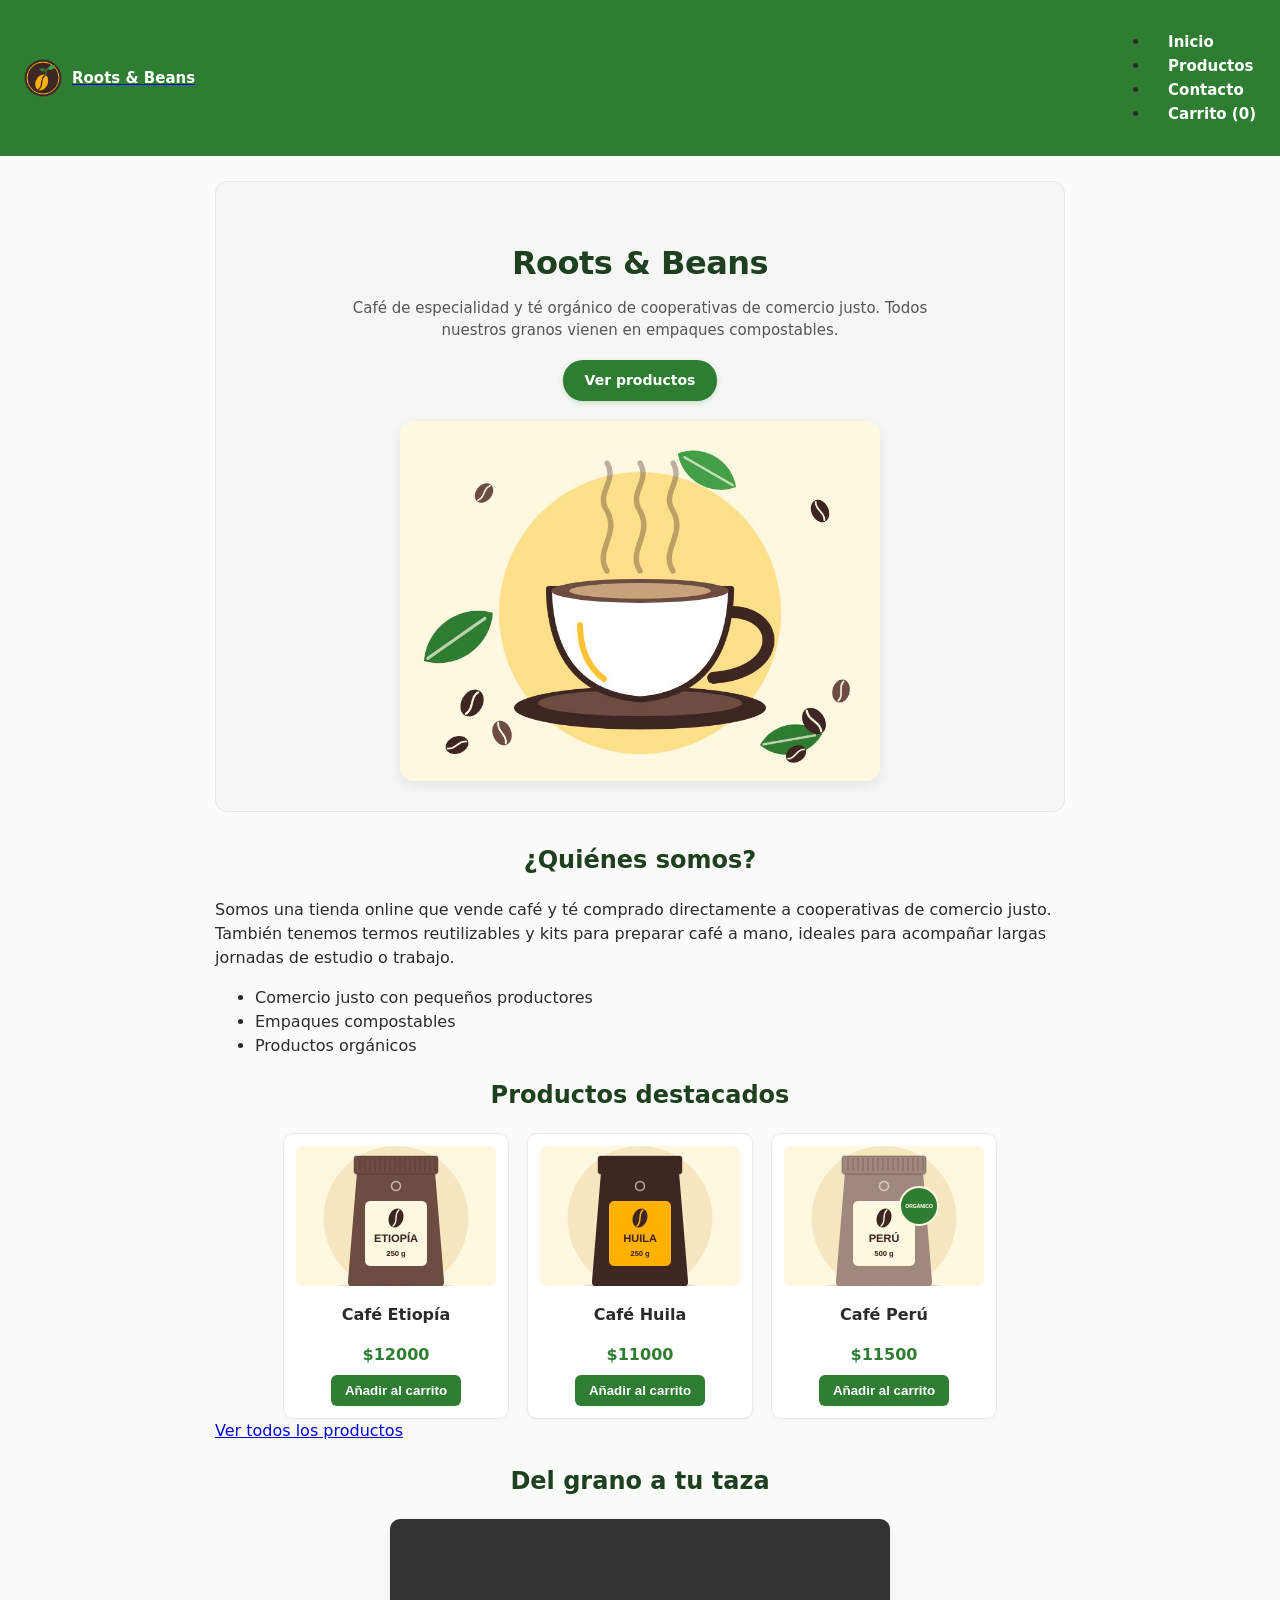
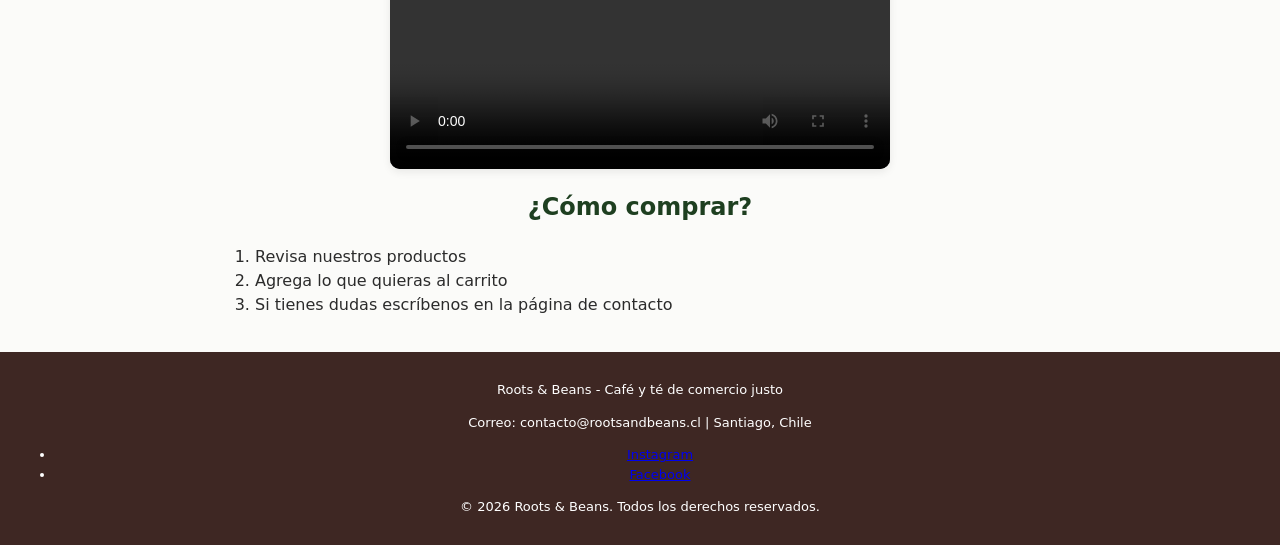
<file: index.html>
<!DOCTYPE html>
<html lang="es">
<head>
    <meta charset="UTF-8">
    <meta name="viewport" content="width=device-width, initial-scale=1.0">
    <meta name="description" content="Tienda online de café de especialidad y té orgánico de comercio justo">
    <title>Roots & Beans - Inicio</title>
    <link rel="stylesheet" href="Css/estilos.css">
</head>
<body>


    <header>
        <a href="index.html" class="logo-contenedor"><img src="Img/logo.png" alt="Logo Roots & Beans"><span>Roots & Beans</span></a>
        <nav>
            <ul>
                <li><a href="index.html" class="activo">Inicio</a></li>
                <li><a href="productos.html">Productos</a></li>
                <li><a href="contacto.html">Contacto</a></li>
                <li><a href="productos.html#carrito">Carrito (<span id="contador-carrito">0</span>)</a></li>
            </ul>
        </nav>
    </header>

    <main>
    
        <section class="banner">
            <h1>Roots & Beans</h1>
            <p>Café de especialidad y té orgánico de cooperativas de comercio justo. Todos nuestros granos vienen en empaques compostables.</p>
            <a href="productos.html" class="btn">Ver productos</a>
            <img src="Img/banner.jpg" alt="Taza de café con granos y hojas de té">
        </section>

        
        <section class="nosotros">
            <h2>¿Quiénes somos?</h2>
            <p>Somos una tienda online que vende café y té comprado directamente a cooperativas de comercio justo. También tenemos termos reutilizables y kits para preparar café a mano, ideales para acompañar largas jornadas de estudio o trabajo.</p>
            <ul>
                <li>Comercio justo con pequeños productores</li>
                <li>Empaques compostables</li>
                <li>Productos orgánicos</li>
            </ul>
        </section>

    
        <section class="destacados">
            <h2>Productos destacados</h2>
            <div id="contenedor-destacados" class="grid-productos"></div>
            <a href="productos.html" class="btn">Ver todos los productos</a>
        </section>

        <section class="seccion-video">
            <h2>Del grano a tu taza</h2>
            <video controls width="600">
                <source src="video/proceso-cafe.mp4" type="video/mp4">
                Tu navegador no soporta videos.
            </video>
        </section>

        
        <section class="como-comprar">
            <h2>¿Cómo comprar?</h2>
            <ol>
                <li>Revisa nuestros productos</li>
                <li>Agrega lo que quieras al carrito</li>
                <li>Si tienes dudas escríbenos en la página de contacto</li>
            </ol>
        </section>
    </main>

    <footer>
        <p>Roots & Beans - Café y té de comercio justo</p>
        <p>Correo: contacto@rootsandbeans.cl | Santiago, Chile</p>
        <ul>
            <li><a href="https://www.instagram.com" target="_blank">Instagram</a></li>
            <li><a href="https://www.facebook.com" target="_blank">Facebook</a></li>
        </ul>
        <p>&copy; 2026 Roots & Beans. Todos los derechos reservados.</p>
    </footer>

    <script src="Js/producto.js"></script>
</body>
</html>
</file>
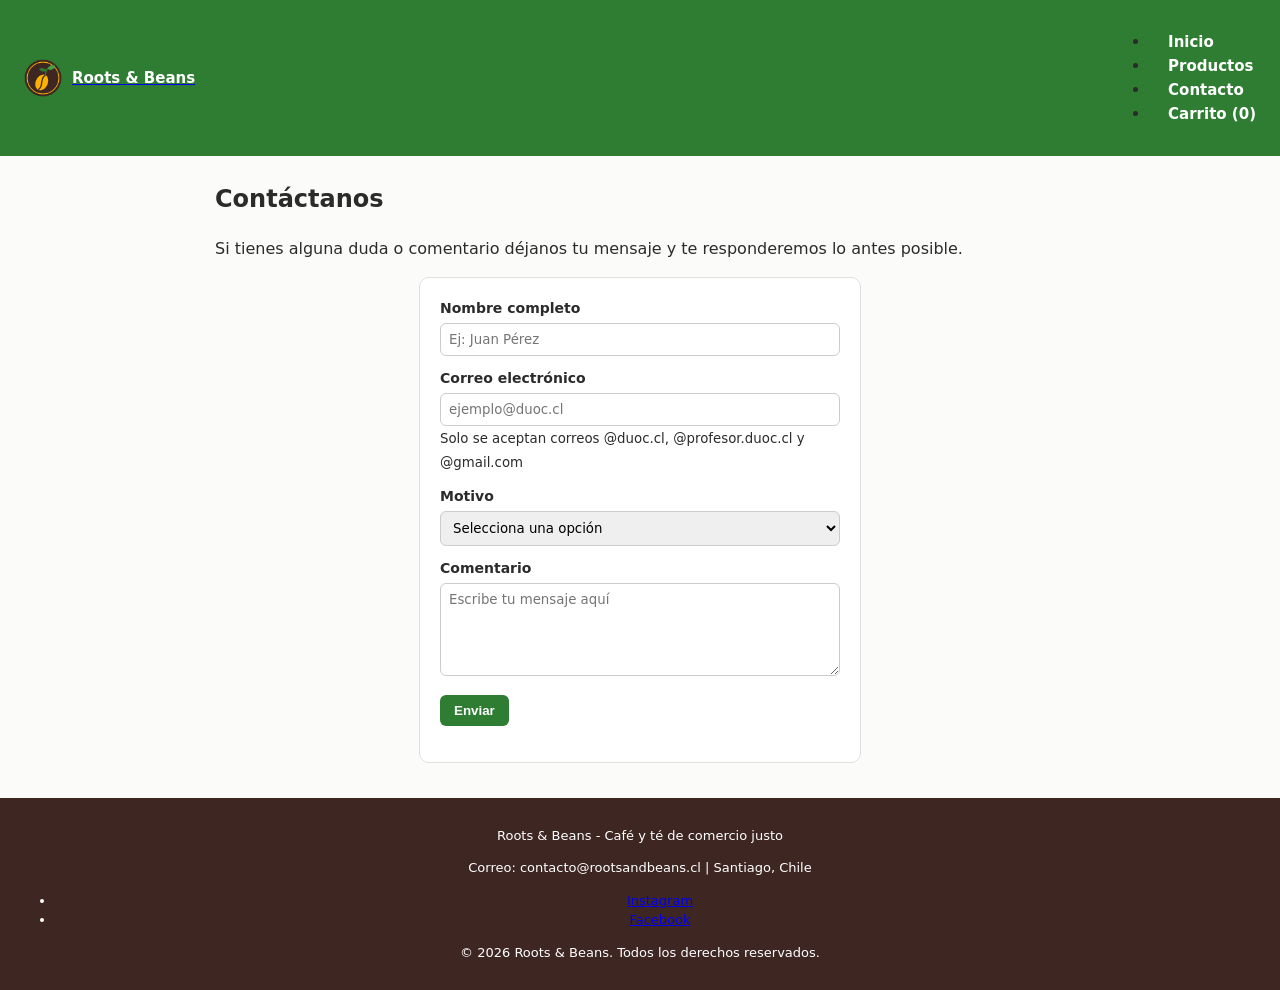
<file: contacto.html>
<!DOCTYPE html>
<html lang="es">
<head>
    <meta charset="UTF-8">
    <meta name="viewport" content="width=device-width, initial-scale=1.0">
    <meta name="description" content="Contacto de Roots & Beans">
    <title>Roots & Beans - Contacto</title>
    <link rel="stylesheet" href="Css/estilos.css">
</head>
<body>

    <header>
        <a href="index.html" class="logo-contenedor"><img src="Img/logo.png" alt="Logo Roots & Beans"><span>Roots & Beans</span></a>
        <nav>
            <ul>
                <li><a href="index.html">Inicio</a></li>
                <li><a href="productos.html">Productos</a></li>
                <li><a href="contacto.html" class="activo">Contacto</a></li>
                <li><a href="productos.html#carrito">Carrito (<span id="contador-carrito">0</span>)</a></li>
            </ul>
        </nav>
    </header>

    <main>
        <section class="contacto">
            <h1>Contáctanos</h1>
            <p>Si tienes alguna duda o comentario déjanos tu mensaje y te responderemos lo antes posible.</p>

            <form id="form-contacto" class="formulario-contacto" novalidate>
                <div class="campo">
                    <label for="nombre">Nombre completo</label>
                    <input type="text" id="nombre" name="nombre" maxlength="100" placeholder="Ej: Juan Pérez" required>
                    <span class="error" id="error-nombre"></span>
                </div>

                <div class="campo">
                    <label for="correo">Correo electrónico</label>
                    <input type="email" id="correo" name="correo" maxlength="100" placeholder="ejemplo@duoc.cl" required>
                    <small>Solo se aceptan correos @duoc.cl, @profesor.duoc.cl y @gmail.com</small>
                    <span class="error" id="error-correo"></span>
                </div>

                <div class="campo">
                    <label for="motivo">Motivo</label>
                    <select id="motivo" name="motivo">
                        <option value="">Selecciona una opción</option>
                        <option value="consulta">Consulta</option>
                        <option value="pedido">Pedido</option>
                        <option value="reclamo">Reclamo</option>
                        <option value="otro">Otro</option>
                    </select>
                </div>

                <div class="campo">
                    <label for="mensaje">Comentario</label>
                    <textarea id="mensaje" name="mensaje" rows="5" maxlength="500" placeholder="Escribe tu mensaje aquí" required></textarea>
                    <span class="error" id="error-mensaje"></span>
                </div>

                <button type="submit" class="btn">Enviar</button>
                <p id="mensaje-exito"></p>
            </form>
        </section>
    </main>


    <footer>
        <p>Roots & Beans - Café y té de comercio justo</p>
        <p>Correo: contacto@rootsandbeans.cl | Santiago, Chile</p>
        <ul>
            <li><a href="https://www.instagram.com" target="_blank">Instagram</a></li>
            <li><a href="https://www.facebook.com" target="_blank">Facebook</a></li>
        </ul>
        <p>&copy; 2026 Roots & Beans. Todos los derechos reservados.</p>
    </footer>

    <script src="Js/contacto.js"></script>
</body>
</html>
</file>
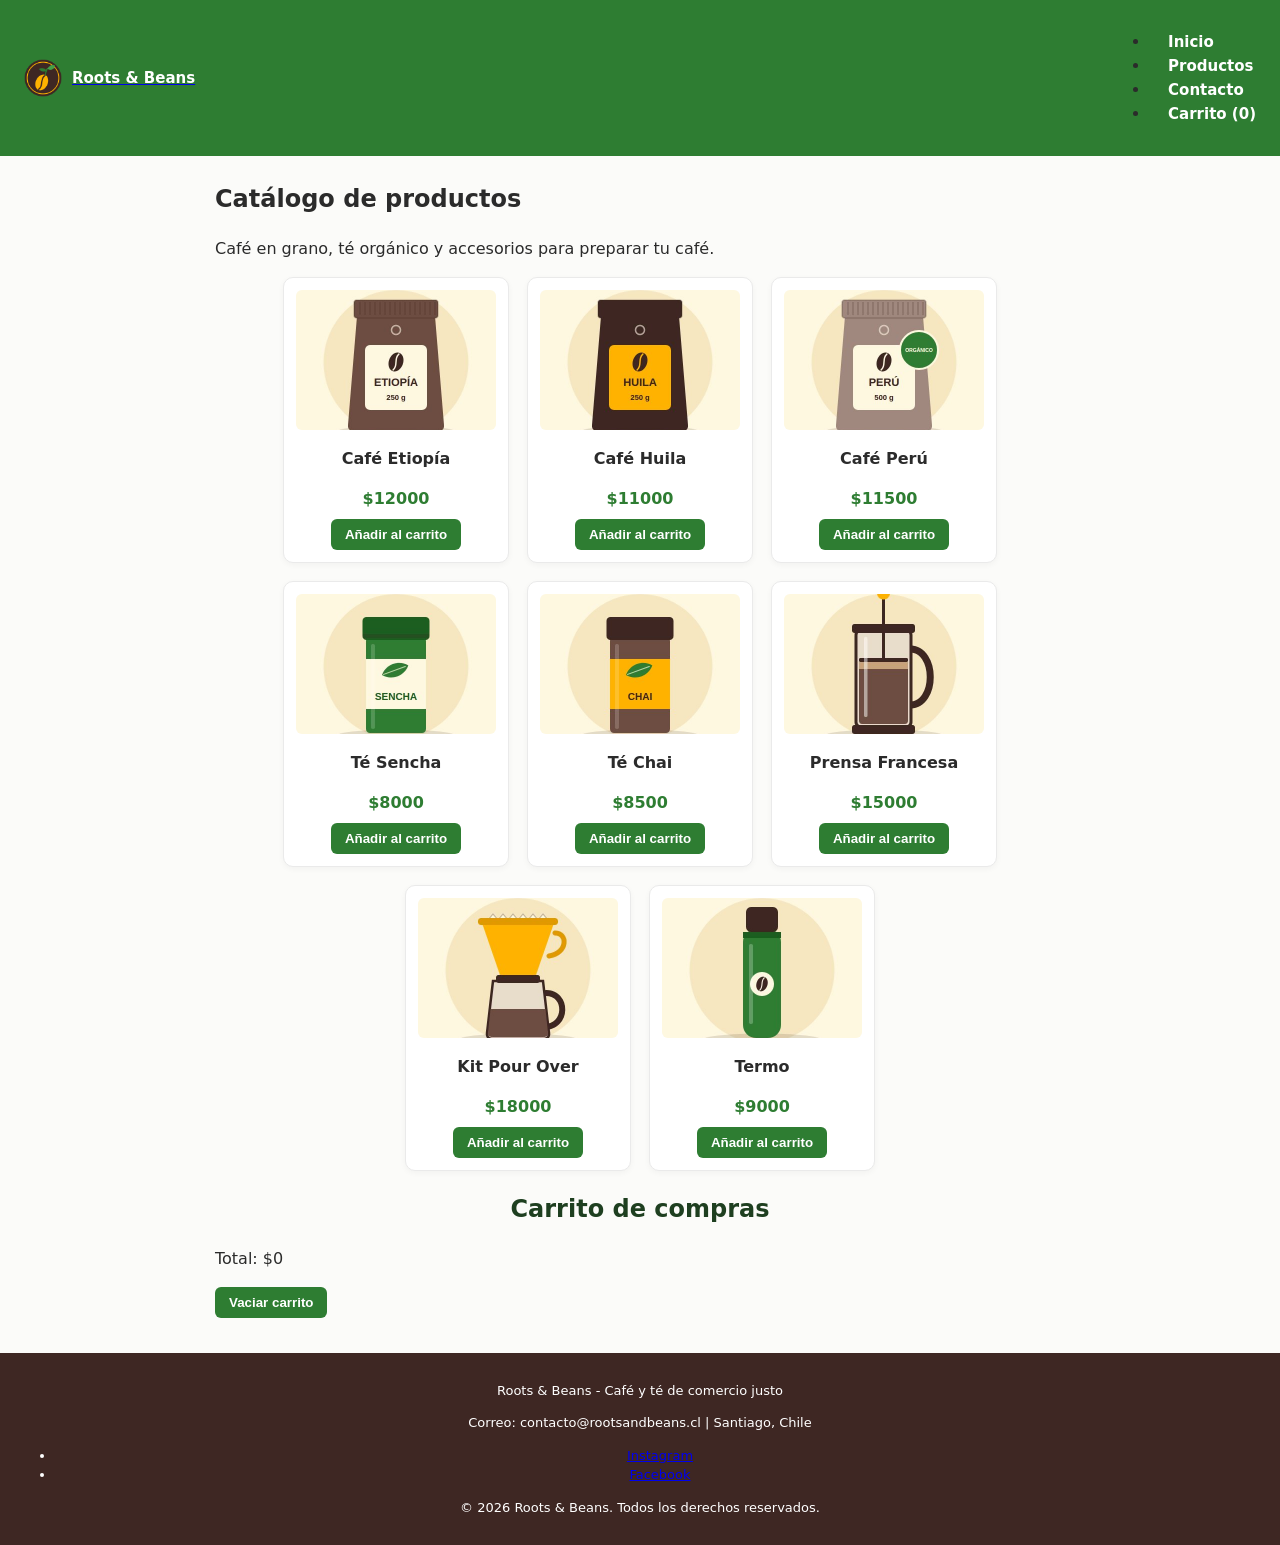
<file: productos.html>
<!DOCTYPE html>
<html lang="es">
<head>
    <meta charset="UTF-8">
    <meta name="viewport" content="width=device-width, initial-scale=1.0">
    <meta name="description" content="Catálogo de café, té orgánico y accesorios de Roots & Beans">
    <title>Roots & Beans - Productos</title>
    <link rel="stylesheet" href="Css/estilos.css">
</head>
<body>

    <header>
        <a href="index.html" class="logo-contenedor"><img src="Img/logo.png" alt="Logo Roots & Beans"><span>Roots & Beans</span></a>
        <nav>
            <ul>
                <li><a href="index.html">Inicio</a></li>
                <li><a href="productos.html" class="activo">Productos</a></li>
                <li><a href="contacto.html">Contacto</a></li>
                <li><a href="productos.html#carrito">Carrito (<span id="contador-carrito">0</span>)</a></li>
            </ul>
        </nav>
    </header>

    <main class="contenedor-principal">
        <section>
            <h1>Catálogo de productos</h1>
            <p>Café en grano, té orgánico y accesorios para preparar tu café.</p>
            <div id="contenedor-productos" class="grid-productos"></div>
        </section>

    
        <section id="carrito">
            <h2>Carrito de compras</h2>
            <ul id="lista-carrito"></ul>
            <p>Total: $<span id="total-carrito">0</span></p>
            <button id="btn-vaciar">Vaciar carrito</button>
        </section>
    </main>

    <footer>
        <p>Roots & Beans - Café y té de comercio justo</p>
        <p>Correo: contacto@rootsandbeans.cl | Santiago, Chile</p>
        <ul>
            <li><a href="https://www.instagram.com" target="_blank">Instagram</a></li>
            <li><a href="https://www.facebook.com" target="_blank">Facebook</a></li>
        </ul>
        <p>&copy; 2026 Roots & Beans. Todos los derechos reservados.</p>
    </footer>

    <script src="Js/producto.js"></script>
</body>
</html>
</file>
<file: Css/estilos.css>
body {
  font-family: 'Segoe UI', system-ui, -apple-system, sans-serif;
  background-color: #fbfbf9;
  color: #2b2b2b;
  margin: 0;
  line-height: 1.5;
}

header {
  background-color: #2e7d32;
  padding: 14px 24px;
  display: flex;
  justify-content: space-between;
  align-items: center;
}

.logo-contenedor {
  display: flex;
  align-items: center;
  gap: 10px;
}

.logo-contenedor img {
  height: 38px;
}

.logo-contenedor span, nav a {
  color: #ffffff;
  text-decoration: none;
  font-weight: 600;
  font-size: 15px;
}

nav a {
  margin-left: 18px;
  transition: opacity 0.2s;
}

nav a:hover {
  opacity: 0.8;
}

main {
  max-width: 850px;
  margin: 25px auto;
  padding: 0 15px;
}

.banner {
  background-color: #f4f7f4;
  border: 1px solid #e2ebe2;
  text-align: center;
  padding: 30px 20px;
  border-radius: 12px;
  margin-bottom: 30px;
}

.banner h1 {
  font-size: 32px;
  font-weight: 700;
  color: #1e3f20;
  margin-bottom: 10px;
  letter-spacing: -0.5px;
}

.banner p {
  color: #555;
  max-width: 600px;
  margin: 0 auto 18px;
  font-size: 15px;
}

.banner a {
  display: inline-block;
  background-color: #2e7d32;
  color: #ffffff;
  text-decoration: none;
  font-weight: 600;
  font-size: 14px;
  padding: 10px 22px;
  border-radius: 20px;
  transition: background-color 0.2s, transform 0.1s;
  box-shadow: 0 2px 5px rgba(46, 125, 50, 0.2);
  margin-bottom: 20px;
}

.banner a:hover {
  background-color: #246427;
  transform: translateY(-1px);
}

.banner img {
  max-width: 100%;
  width: 480px;
  display: block;
  margin: 0 auto;
  border-radius: 14px;
  box-shadow: 0 4px 12px rgba(0, 0, 0, 0.08);
}

video {
  width: 100%;
  max-width: 500px;
  display: block;
  margin: 15px auto;
  border-radius: 10px;
  box-shadow: 0 3px 8px rgba(0, 0, 0, 0.08);
}

h2 {
  text-align: center;
  color: #1e3f20;
  margin-bottom: 20px;
}

.grid-productos, .contenedor-destacados {
  display: flex;
  flex-wrap: wrap;
  gap: 18px;
  justify-content: center;
}

.tarjeta-producto, .tarjeta-destacada {
  background: #ffffff;
  border: 1px solid #eaeaea;
  border-radius: 10px;
  width: 200px;
  padding: 12px;
  text-align: center;
  box-shadow: 0 2px 6px rgba(0, 0, 0, 0.04);
}

.tarjeta-producto img, .tarjeta-destacada img {
  width: 100%;
  height: 140px;
  object-fit: cover;
  border-radius: 6px;
}

.tarjeta-producto h3, .tarjeta-destacada h3 {
  font-size: 16px;
  margin: 10px 0 5px;
}

.precio {
  color: #2e7d32;
  font-weight: 700;
  margin-bottom: 8px;
}

button {
  background-color: #2e7d32;
  color: #ffffff;
  border: none;
  padding: 8px 14px;
  border-radius: 6px;
  font-weight: 600;
  cursor: pointer;
}

button:hover {
  background-color: #246427;
}

.formulario-contacto {
  background: #ffffff;
  border: 1px solid #e0e0e0;
  border-radius: 10px;
  max-width: 400px;
  margin: auto;
  padding: 20px;
}

.campo {
  margin-bottom: 12px;
}

.campo label {
  display: block;
  font-size: 14px;
  font-weight: 600;
  margin-bottom: 4px;
}

input, select, textarea {
  width: 100%;
  padding: 8px;
  box-sizing: border-box;
  border: 1px solid #ccc;
  border-radius: 6px;
  font-family: inherit;
}

.error-msg {
  color: #d32f2f;
  font-size: 11px;
}

footer {
  background-color: #3e2723;
  color: #ffffff;
  text-align: center;
  padding: 15px;
  margin-top: 35px;
  font-size: 13px;
}
</file>
